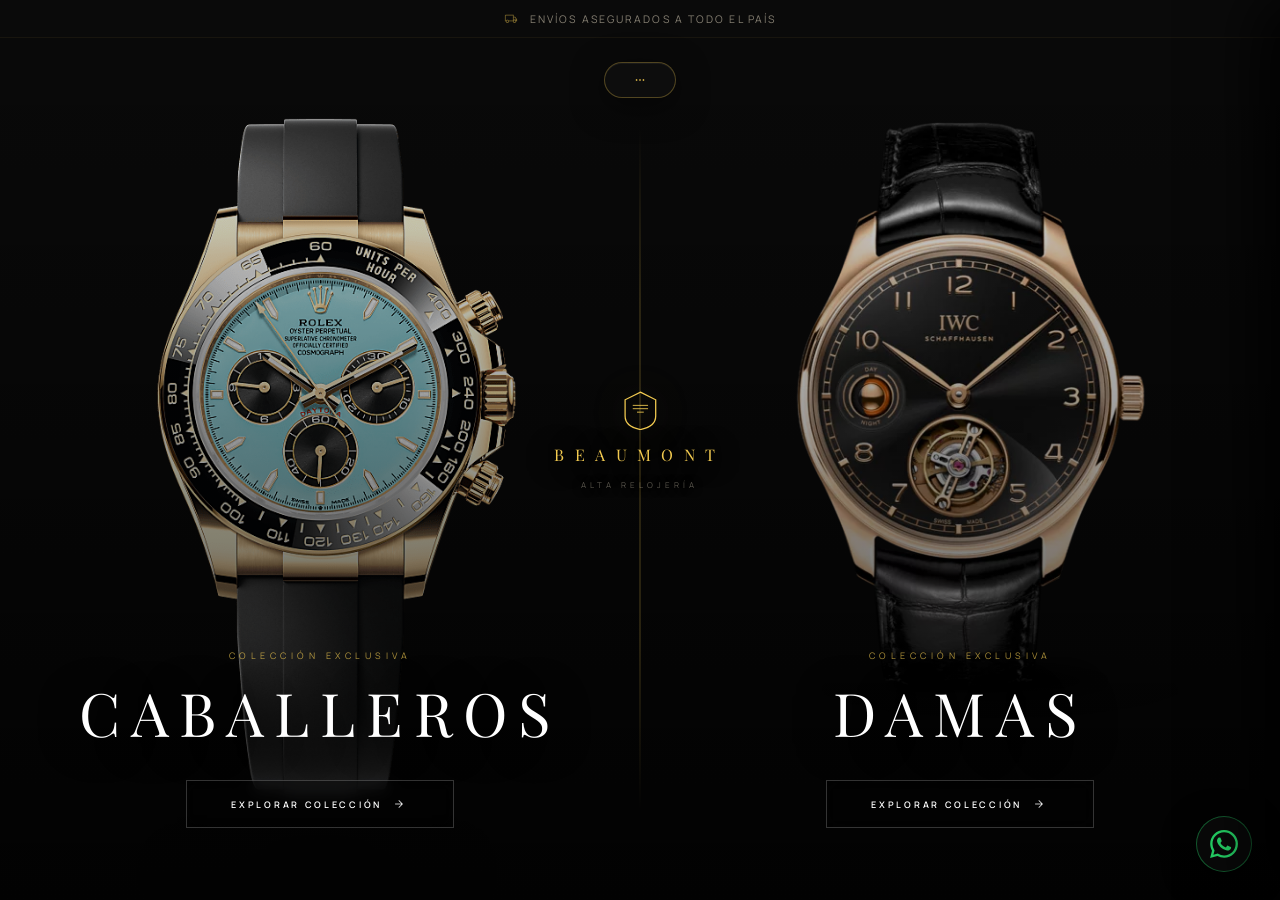
<file: index.html>
<!DOCTYPE html>
<html lang="es">
<head>
<meta charset="utf-8"/>
<meta name="viewport" content="width=device-width, initial-scale=1.0"/>
<title>BEAUMONT — Alta Relojería | Ecuador</title>
<meta name="description" content="Beaumont. Alta relojería curada por Donato Toscano. Relojes de lujo para caballeros y damas. Rolex, Patek Philippe, Audemars Piguet, Omega — directos desde Ecuador."/>
<meta name="keywords" content="relojes de lujo ecuador, alta relojería, rolex ecuador, patek philippe, beaumont watches"/>
<meta property="og:title" content="BEAUMONT — Alta Relojería"/>
<meta property="og:description" content="Relojes de lujo para caballeros y damas. Autenticidad 100% garantizada."/>
<meta property="og:type" content="website"/>

<link rel="icon" type="image/svg+xml" href="data:image/svg+xml,%3Csvg width='40' height='46' viewBox='0 0 40 46' fill='none' xmlns='http://www.w3.org/2000/svg'%3E%3Cpath d='M20 2L38 11V30C38 40 30 44 20 46C10 44 2 40 2 30V11L20 2Z' stroke='%23f2ca50' stroke-width='3' fill='none'/%3E%3Crect x='11' y='17' width='18' height='2' fill='%23f2ca50'/%3E%3Crect x='11' y='21' width='18' height='2' fill='%23f2ca50'/%3E%3Crect x='16' y='25' width='8' height='2' fill='%23f2ca50'/%3E%3C/svg%3E"/>

<link rel="preconnect" href="https://fonts.googleapis.com"/>
<link rel="preconnect" href="https://fonts.gstatic.com" crossorigin/>
<link href="https://fonts.googleapis.com/css2?family=Playfair+Display:ital,wght@0,400..900;1,400..900&family=Manrope:wght@200..800&display=swap" rel="stylesheet"/>
<link href="https://fonts.googleapis.com/css2?family=Material+Symbols+Outlined:wght,FILL@100..700,0..1&display=swap" rel="stylesheet"/>

<style>
*, *::before, *::after { box-sizing: border-box; margin: 0; padding: 0; }
:root {
  --gold: #f2ca50;
  --gold-dim: #c5a12a;
  --surface: #070707;
  --text: #e5e2e1;
  --font-serif: 'Playfair Display', Georgia, serif;
  --font-sans: 'Manrope', sans-serif;
}
html { scroll-behavior: smooth; }
body {
  background: var(--surface);
  color: var(--text);
  font-family: var(--font-sans);
  -webkit-font-smoothing: antialiased;
  overflow: hidden; /* No scroll on landing */
  height: 100vh;
}
.mso {
  font-family: 'Material Symbols Outlined';
  font-variation-settings: 'FILL' 0, 'wght' 300;
  display: inline-block; line-height: 1; user-select: none;
}

/* ================================================================
   ANNOUNCEMENT BAR
================================================================ */
#announcement-bar {
  position: fixed; top: 0; left: 0; width: 100%; height: 38px;
  background: #0a0a0a;
  border-bottom: 1px solid rgba(242,202,80,0.06);
  z-index: 100;
  display: flex; align-items: center; justify-content: center;
  overflow: hidden;
}
.announce-track {
  position: relative; width: 100%; height: 100%;
  display: flex; align-items: center; justify-content: center;
}
.announce-msg {
  position: absolute; inset: 0;
  display: flex; align-items: center; justify-content: center; gap: 10px;
  font-size: 10.5px; letter-spacing: 0.2em; text-transform: uppercase;
  color: rgba(200,190,170,0.65);
  opacity: 0; transform: translateY(12px);
  transition: opacity 0.6s ease, transform 0.6s ease;
}
.announce-msg.active { opacity: 1; transform: translateY(0); }
.announce-msg .mso { font-size: 14px; color: var(--gold); opacity: 0.5; }

/* ================================================================
   FULLSCREEN HERO — The Gateway
================================================================ */
#hero-gateway {
  position: fixed; inset: 0;
  display: grid; grid-template-columns: 1fr 1fr;
  margin-top: 38px;
  height: calc(100vh - 38px);
}

/* Each card fills its half */
.gw-card {
  position: relative; overflow: hidden;
  display: flex; flex-direction: column;
  align-items: center; justify-content: flex-end;
  padding: 0 40px 72px;
  text-decoration: none;
  cursor: pointer;
}
.gw-card-bg {
  position: absolute; inset: 0;
  background-size: 100%; background-position: center 20%; background-repeat: no-repeat;
  transition: transform 1.6s cubic-bezier(0.25,0.46,0.45,0.94);
}
.gw-card:hover .gw-card-bg { transform: scale(1.06); }
#gw-men .gw-card-bg { background-size: 110%; background-position: center 30%; }
#gw-women .gw-card-bg { background-size: 105%; background-position: center 18%; }

.gw-card-overlay {
  position: absolute; inset: 0;
  background: linear-gradient(180deg,
    rgba(0,0,0,0.10) 0%,
    rgba(0,0,0,0.35) 40%,
    rgba(0,0,0,0.80) 100%
  );
  transition: background 0.6s;
}
.gw-card:hover .gw-card-overlay {
  background: linear-gradient(180deg,
    rgba(0,0,0,0.20) 0%,
    rgba(0,0,0,0.45) 40%,
    rgba(0,0,0,0.88) 100%
  );
}

/* Beaumont Logo — centered in the intersection */
.gw-logo {
  position: fixed;
  top: 50%; left: 50%;
  transform: translate(-50%, -60%);
  z-index: 20;
  display: flex; flex-direction: column; align-items: center; gap: 14px;
  pointer-events: none;
}
.gw-logo svg { filter: drop-shadow(0 2px 20px rgba(242,202,80,0.25)); }
.gw-logo-name {
  font-family: var(--font-serif);
  font-size: 16px; letter-spacing: 0.65em;
  color: var(--gold); text-transform: uppercase;
  text-shadow: 0 2px 30px rgba(0,0,0,0.8);
}
.gw-logo-sub {
  font-size: 8px; letter-spacing: 0.5em; text-transform: uppercase;
  color: rgba(200,190,170,0.45);
  text-shadow: 0 1px 10px rgba(0,0,0,0.9);
}

/* Card content */
.gw-content {
  position: relative; z-index: 5;
  text-align: center;
  transform: translateY(0);
  transition: transform 0.5s ease;
}
.gw-card:hover .gw-content { transform: translateY(-8px); }

.gw-eyebrow {
  font-size: 9px; letter-spacing: 0.5em; text-transform: uppercase;
  color: var(--gold); margin-bottom: 10px; opacity: 0.7;
}
.gw-title {
  font-family: var(--font-serif);
  font-size: clamp(32px, 5vw, 60px);
  font-weight: 400; letter-spacing: 0.18em;
  color: #fff; text-transform: uppercase;
  margin: 0 0 28px;
  text-shadow: 0 4px 40px rgba(0,0,0,0.6);
}
.gw-btn {
  display: inline-flex; align-items: center; gap: 10px;
  padding: 16px 44px;
  border: 1px solid rgba(255,255,255,0.2);
  background: rgba(0,0,0,0.3);
  backdrop-filter: blur(8px);
  color: #fff; font-family: var(--font-sans);
  font-size: 9px; font-weight: 600; letter-spacing: 0.3em; text-transform: uppercase;
  transition: all 0.45s;
}
.gw-card:hover .gw-btn {
  background: var(--gold); border-color: var(--gold);
  color: #0a0a00;
  box-shadow: 0 8px 40px rgba(242,202,80,0.25);
}

/* Vertical gold divider */
.gw-divider {
  position: fixed;
  top: calc(38px + 10%); bottom: 10%;
  left: 50%; transform: translateX(-50%);
  width: 1px;
  background: linear-gradient(180deg, transparent 0%, rgba(242,202,80,0.3) 25%, rgba(242,202,80,0.3) 75%, transparent 100%);
  z-index: 15;
  pointer-events: none;
}

/* ================================================================
   SIDE MENU BARRA LATERAL
================================================================ */
.sidebar-btn {
  position: fixed; top: 62px; left: 50%; transform: translateX(-50%); z-index: 101;
  width: 72px; height: 36px; border-radius: 100px;
  background: rgba(18,18,18,0.5); backdrop-filter: blur(16px);
  border: 1px solid rgba(242,202,80,0.3);
  display: flex; align-items: center; justify-content: center;
  color: var(--gold); cursor: pointer; 
  box-shadow: 0 8px 32px rgba(0,0,0,0.5), inset 0 1px 0 rgba(255,255,255,0.05);
  transition: all 0.4s cubic-bezier(0.25, 1, 0.5, 1);
}
.sidebar-btn:hover { 
  background: rgba(28,28,28,0.8); color: #fff; border-color: var(--gold); 
  transform: translateX(-50%) translateY(-2px) scale(1.02); 
  box-shadow: 0 12px 40px rgba(242,202,80,0.15), inset 0 1px 0 rgba(255,255,255,0.1);
}
.side-drawer {
  position: fixed; top: 0; right: -320px; width: 320px; height: 100vh;
  background: rgba(8,7,6,0.98); backdrop-filter: blur(30px);
  border-left: 1px solid rgba(242,202,80,0.15); z-index: 1000;
  padding: 80px 40px; transition: right 0.5s cubic-bezier(0.2,0.8,0.2,1);
  box-shadow: -20px 0 60px rgba(0,0,0,0.9);
}
.side-drawer.open { right: 0; }
.side-drawer-close {
  position: absolute; top: 28px; right: 28px;
  background: none; border: none; color: #888;
  cursor: pointer; transition: color 0.3s;
}
.side-drawer-close:hover { color: #fff; }
.side-drawer-logo { margin-bottom: 50px; text-align: center; }
.side-drawer-logo svg { filter: drop-shadow(0 2px 10px rgba(242,202,80,0.2)); width: 28px; }
.side-nav { display: flex; flex-direction: column; gap: 24px; }
.side-nav a {
  text-decoration: none; color: #e5e2e1; font-family: var(--font-sans);
  font-size: 11px; letter-spacing: 0.25em; text-transform: uppercase;
  transition: all 0.3s; font-weight: 600; display: flex; align-items: center; gap: 12px;
}
.side-nav a .mso { font-size: 16px; color: var(--gold); opacity: 0.7; }
.side-nav a:hover { color: var(--gold); transform: translateX(8px); }
.side-nav a:hover .mso { opacity: 1; }

/* ================================================================
   WHATSAPP FAB
================================================================ */
.wa-fab {
  position: fixed; bottom: 28px; right: 28px; z-index: 999;
  width: 56px; height: 56px; background: rgba(10,10,10,0.9); border: 1px solid rgba(37,211,102,0.4); border-radius: 50%;
  display: flex; align-items: center; justify-content: center; color: #25D366;
  backdrop-filter: blur(12px); box-shadow: 0 8px 32px rgba(0,0,0,0.8);
  transition: all 0.4s cubic-bezier(0.175, 0.885, 0.32, 1.275);
  text-decoration: none; animation: wa-float 4s infinite ease-in-out;
}
.wa-fab:hover { transform: scale(1.1) translateY(-8px); border-color: #25D366; color: #fff; background: #25D366; box-shadow: 0 15px 40px rgba(37,211,102,0.3); }
.wa-fab svg { width: 28px; height: 28px; }
@keyframes wa-float { 0%, 100% { transform: translateY(0); } 50% { transform: translateY(-6px); box-shadow: 0 15px 40px rgba(0,0,0,0.9), 0 0 20px rgba(37,211,102,0.15); } }

/* ================================================================
   RESPONSIVE
================================================================ */
@media (max-width: 768px) {
  #announcement-bar { height: 34px; }
  #announcement-bar .announce-msg { font-size: 8px; letter-spacing: 0.12em; }
  
  #hero-gateway { margin-top: 34px; height: calc(100vh - 34px); }
  .sidebar-btn { top: 56px; }
  
  #gw-men .gw-card-bg { background-size: 260%; background-position: center 48%; }
  #gw-women .gw-card-bg { background-size: 250%; background-position: center 30%; }

  .gw-card { padding: 0 20px 48px; }
  .gw-title { font-size: 26px !important; letter-spacing: 0.12em; }
  .gw-btn { padding: 13px 28px; font-size: 7.5px; letter-spacing: 0.2em; }
  .gw-eyebrow { font-size: 7px; letter-spacing: 0.35em; }
  
  .gw-logo-name { font-size: 12px; letter-spacing: 0.4em; }
  .gw-logo svg { width: 24px; height: 28px; }
  .gw-logo-sub { font-size: 6.5px; }
  
  .wa-fab { bottom: 20px; right: 20px; width: 50px; height: 50px; }
  .wa-fab svg { width: 24px; height: 24px; }
}

@media (max-width: 420px) {
  .gw-title { font-size: 22px !important; }
  .gw-btn { padding: 11px 22px; }
  .gw-card { padding: 0 14px 36px; }
}
</style>
</head>
<body>

<!-- ===== ANNOUNCEMENT BAR ===== -->
<div id="announcement-bar" aria-label="Anuncios">
  <div class="announce-track">
    <div class="announce-msg active" id="ann-1">
      <span class="mso">local_shipping</span>
      Envíos asegurados a todo el país
    </div>
    <div class="announce-msg" id="ann-2">
      <span class="mso">verified</span>
      Garantía de maquinaria · 12 meses
    </div>
    <div class="announce-msg" id="ann-3">
      <span class="mso">inventory_2</span>
      Empaque de lujo incluido en cada pieza
    </div>
  </div>
</div>

<!-- ===== BEAUMONT LOGO — Centered ===== -->
<div class="gw-logo">
  <svg width="34" height="40" viewBox="0 0 40 46" fill="none">
    <path d="M20 2L38 11V30C38 40 30 44 20 46C10 44 2 40 2 30V11L20 2Z" stroke="#f2ca50" stroke-width="1.5" fill="none"/>
    <rect x="11" y="17" width="18" height="1" fill="#f2ca50"/>
    <rect x="11" y="21" width="18" height="1" fill="#f2ca50"/>
    <rect x="16" y="25" width="8" height="1" fill="#f2ca50"/>
  </svg>
  <div class="gw-logo-name">Beaumont</div>
  <div class="gw-logo-sub">Alta Relojería</div>
</div>

<!-- ===== GOLD DIVIDER ===== -->
<div class="gw-divider"></div>

<!-- ===== SIDEBAR MENU WIDGET (Tres puntitos) ===== -->
<div class="sidebar-btn" onclick="toggleSidebar()" aria-label="Menú Principal">
  <span class="mso">more_horiz</span>
</div>

<div class="side-drawer" id="side-drawer">
  <button class="side-drawer-close" onclick="toggleSidebar()"><span class="mso" style="font-size:32px;">close</span></button>
  <div class="side-drawer-logo">
    <svg width="28" viewBox="0 0 40 46" fill="none"><path d="M20 2L38 11V30C38 40 30 44 20 46C10 44 2 40 2 30V11L20 2Z" stroke="#f2ca50" stroke-width="2" fill="none"/></svg>
  </div>
  <nav class="side-nav">
    <a href="index.html"><span class="mso">home</span> Inicio</a>
    <a href="nosotros.html"><span class="mso">auto_awesome</span> Nuestra Historia</a>
    <a href="coleccion.html"><span class="mso">view_carousel</span> Catálogo Completo</a>
    <a href="coleccion.html"><span class="mso">man</span> Relojes Caballeros</a>
    <a href="coleccion.html"><span class="mso">woman</span> Relojes Damas</a>
    <a href="coleccion.html#trust-section"><span class="mso">verified</span> Garantía y Envíos</a>
    <a href="https://wa.me/593997590844" target="_blank"><span class="mso">chat</span> Asesoría WhatsApp</a>
  </nav>
</div>

<!-- ===== HERO GATEWAY ===== -->
<div id="hero-gateway">

  <!-- CABALLEROS -->
  <a href="coleccion.html" class="gw-card" id="gw-men">
    <div class="gw-card-bg" style="background-image: url('imagenes Beamount/m126518ln-0014-8.webp'); background-color: #0a0a0a;"></div>
    <div class="gw-card-overlay"></div>
    <div class="gw-content">
      <div class="gw-eyebrow">Colección Exclusiva</div>
      <h1 class="gw-title">Caballeros</h1>
      <div class="gw-btn">
        Explorar Colección
        <span class="mso" style="font-size:14px;">arrow_forward</span>
      </div>
    </div>
  </a>

  <!-- DAMAS -->
  <a href="coleccion.html" class="gw-card" id="gw-women">
    <div class="gw-card-bg" style="background-image: url('imagenes Beamount/IW545901.webp'); background-color: #0a0a0a;"></div>
    <div class="gw-card-overlay"></div>
    <div class="gw-content">
      <div class="gw-eyebrow">Colección Exclusiva</div>
      <h1 class="gw-title">Damas</h1>
      <div class="gw-btn">
        Explorar Colección
        <span class="mso" style="font-size:14px;">arrow_forward</span>
      </div>
    </div>
  </a>

</div>

<!-- ===== WHATSAPP FAB ===== -->
<a href="https://wa.me/593997590844" target="_blank" class="wa-fab" aria-label="WhatsApp">
  <svg viewBox="0 0 24 24" fill="currentColor"><path d="M17.472 14.382c-.297-.149-1.758-.867-2.03-.967-.273-.099-.471-.148-.67.15-.197.297-.767.966-.94 1.164-.173.199-.347.223-.644.075-.297-.15-1.255-.463-2.39-1.475-.883-.788-1.48-1.761-1.653-2.059-.173-.297-.018-.458.13-.606.134-.133.298-.347.446-.52.149-.174.198-.298.298-.497.099-.198.05-.371-.025-.52-.075-.149-.669-1.612-.916-2.207-.242-.579-.487-.5-.669-.51-.173-.008-.371-.01-.57-.01-.198 0-.52.074-.792.372-.272.297-1.04 1.016-1.04 2.479 0 1.462 1.065 2.875 1.213 3.074.149.198 2.096 3.2 5.077 4.487.709.306 1.262.489 1.694.625.712.227 1.36.195 1.871.118.571-.085 1.758-.719 2.006-1.413.248-.694.248-1.289.173-1.413-.074-.124-.272-.198-.57-.347m-5.421 7.403h-.004a9.87 9.87 0 01-5.031-1.378l-.361-.214-3.741.982.998-3.648-.235-.374a9.86 9.86 0 01-1.51-5.26c.001-5.45 4.436-9.884 9.888-9.884 2.64 0 5.122 1.03 6.988 2.898a9.825 9.825 0 012.893 6.994c-.003 5.45-4.437 9.884-9.885 9.884m8.413-18.297A11.815 11.815 0 0012.05 0C5.495 0 .16 5.335.157 11.892c0 2.096.547 4.142 1.588 5.945L.057 24l6.305-1.654a11.882 11.882 0 005.683 1.448h.005c6.554 0 11.89-5.335 11.893-11.893a11.821 11.821 0 00-3.48-8.413Z"/></svg>
</a>

<!-- ===== SCRIPTS ===== -->
<script>
(function() {
  const msgs = document.querySelectorAll('.announce-msg');
  if (msgs.length < 2) return;
  let current = 0;
  setInterval(() => {
    msgs[current].classList.remove('active');
    current = (current + 1) % msgs.length;
    msgs[current].classList.add('active');
  }, 3500);
})();

function toggleSidebar() {
  document.getElementById('side-drawer').classList.toggle('open');
}
</script>

</body>
</html>
</file>
